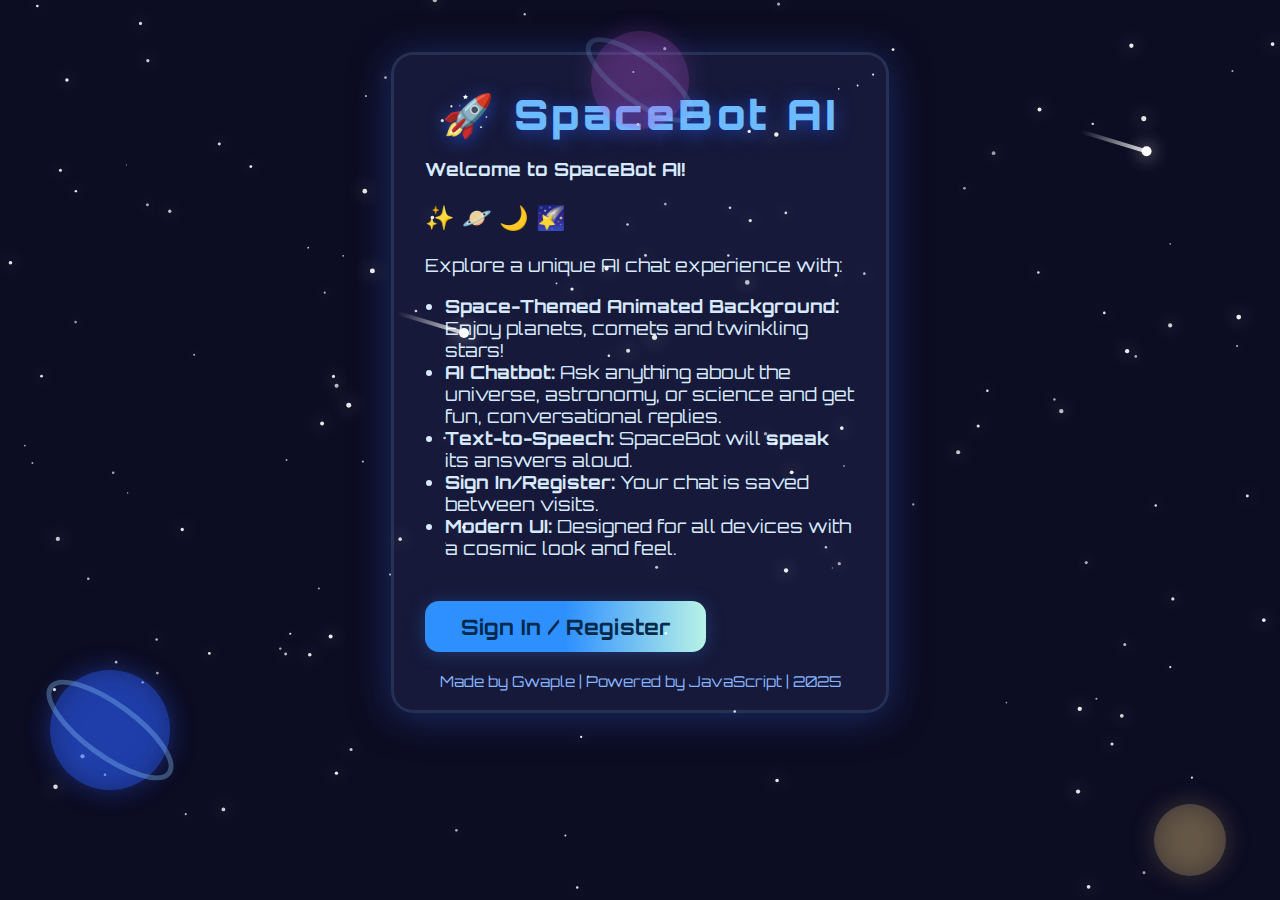
<file: index.html>
<!DOCTYPE html>
<html lang="en">
<head>
  <meta charset="UTF-8">
  <title>SpaceBot AI App</title>
  <meta name="viewport" content="width=device-width, initial-scale=1">
  <!-- Orbitron font for spacey feel -->
  <link href="https://fonts.googleapis.com/css2?family=Orbitron:wght@600;900&display=swap" rel="stylesheet">
  <link rel="stylesheet" href="style.css">
</head>
<body>
  <canvas id="spaceBg"></canvas>
  <!-- HOMEPAGE -->
  <div id="homePage" class="centered">
    <div class="homepage-box">
      <h1 class="space-title">🚀 SpaceBot AI</h1>
      <div class="space-desc">
        <p>
          <b>Welcome to SpaceBot AI!</b>
          <br><br>
          <span class="space-emoji">✨🪐🌙🌠</span><br>
          Explore a unique AI chat experience with:<br>
          <ul>
            <li><b>Space-Themed Animated Background:</b> Enjoy planets, comets and twinkling stars!</li>
            <li><b>AI Chatbot:</b> Ask anything about the universe, astronomy, or science and get fun, conversational replies.</li>
            <li><b>Text-to-Speech:</b> SpaceBot will <b>speak</b> its answers aloud.</li>
            <li><b>Sign In/Register:</b> Your chat is saved between visits.</li>
            <li><b>Modern UI:</b> Designed for all devices with a cosmic look and feel.</li>
          </ul>
        </p>
        <button class="big-btn" onclick="goToLogin()">Sign In / Register</button>
      </div>
      <div class="home-footer">
        <span>Made by Gwaple | Powered by JavaScript | 2025</span>
      </div>
    </div>
  </div>
  <!-- AUTH AREA -->
  <div id="authArea" class="centered" style="display:none;">
    <div id="loginBox" class="box glow">
      <h2>Sign In</h2>
      <input id="loginUser" placeholder="Username"><br>
      <input id="loginPass" type="password" placeholder="Password"><br>
      <button onclick="login()">Sign In</button>
      <button onclick="showRegister()">Register</button>
      <button class="home-link" onclick="goHome()">Home</button>
      <div id="loginMsg"></div>
    </div>
    <div id="registerBox" class="box" style="display:none;">
      <h2>Register</h2>
      <input id="regUser" placeholder="Username"><br>
      <input id="regPass" type="password" placeholder="Password"><br>
      <button onclick="register()">Register</button>
      <button onclick="showLogin()">Back to Sign In</button>
      <button class="home-link" onclick="goHome()">Home</button>
      <div id="registerMsg"></div>
    </div>
  </div>
  <!-- AI APP -->
  <div id="aiApp" style="display:none;">
    <div class="topbar">
      <span id="welcome"></span>
      <div>
        <button onclick="goHome()" class="home-link">Home</button>
        <button onclick="logout()" class="logout-btn">Logout</button>
      </div>
    </div>
    <div class="aichat-box">
      <div class="ai-title">🪐 SpaceBot</div>
      <div id="chatWindow" class="chat-window"></div>
      <div class="chat-input-row">
        <input id="userInput" placeholder="Ask me anything about the universe..." onkeydown="if(event.key==='Enter'){sendMessage();}">
        <button onclick="sendMessage()" class="send-btn">➤</button>
      </div>
    </div>
  </div>
  <script src="space-ai-app.js"></script>
</body>
</html>
</file>
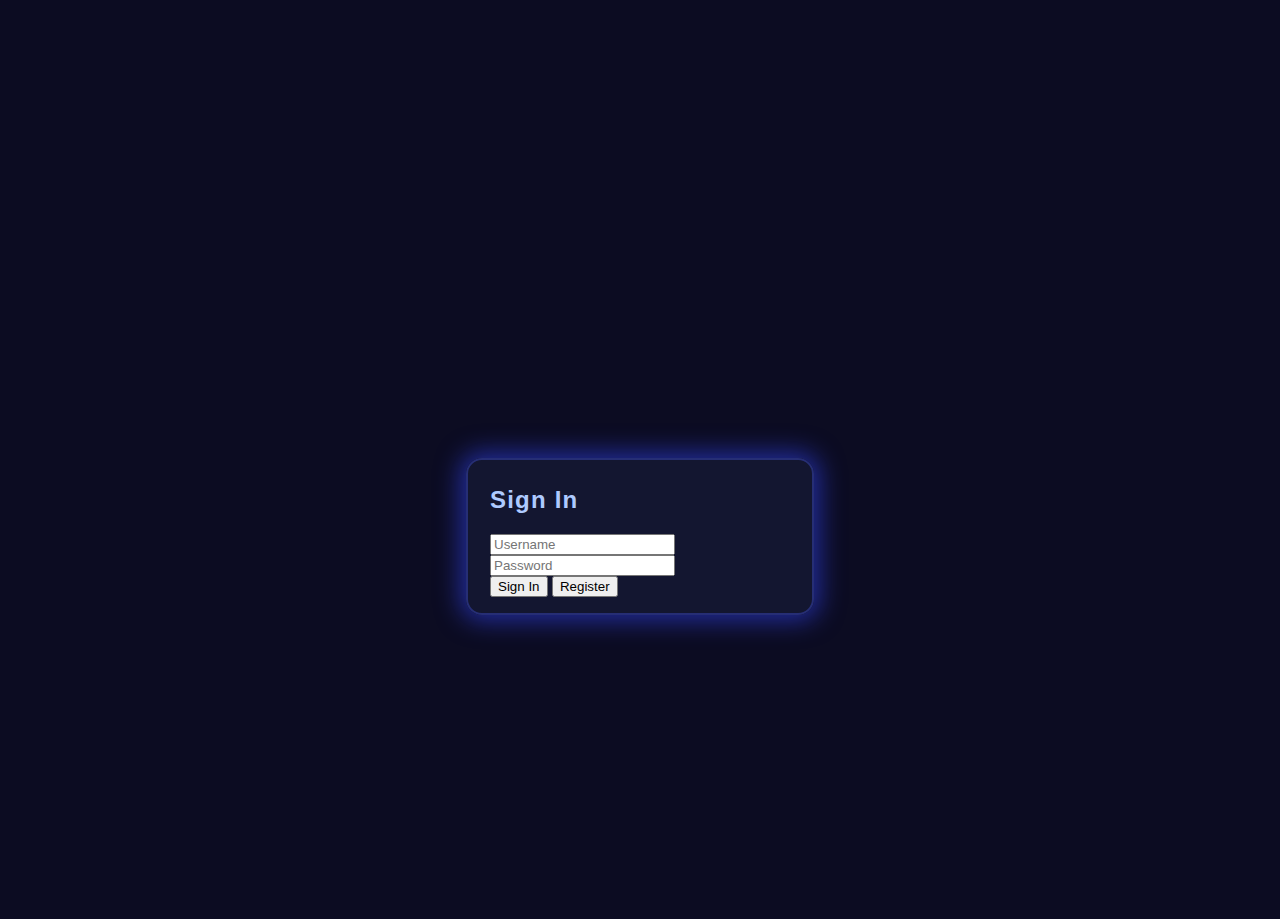
<file: index_Version49.html>
<!DOCTYPE html>
<html lang="en">
<head>
  <meta charset="UTF-8">
  <title>AI App Demo</title>
  <meta name="viewport" content="width=device-width, initial-scale=1">
  <link rel="stylesheet" href="style.css">
</head>
<body>
  <canvas id="bgAnim"></canvas>
  <div id="authArea" class="centered">
    <div id="loginBox" class="box glow">
      <h2>Sign In</h2>
      <input id="loginUser" placeholder="Username"><br>
      <input id="loginPass" type="password" placeholder="Password"><br>
      <button onclick="login()">Sign In</button>
      <button onclick="showRegister()">Register</button>
      <div id="loginMsg"></div>
    </div>
    <div id="registerBox" class="box" style="display:none;">
      <h2>Register</h2>
      <input id="regUser" placeholder="Username"><br>
      <input id="regPass" type="password" placeholder="Password"><br>
      <button onclick="register()">Register</button>
      <button onclick="showLogin()">Back to Sign In</button>
      <div id="registerMsg"></div>
    </div>
  </div>
  <div id="aiApp" style="display:none;">
    <div class="topbar">
      <span id="welcome"></span>
      <button onclick="logout()" class="logout-btn">Logout</button>
    </div>
    <div class="aichat-box">
      <div class="ai-title">🤖 AI Chat</div>
      <div id="chatWindow" class="chat-window"></div>
      <div class="chat-input-row">
        <input id="userInput" placeholder="Ask me anything..." onkeydown="if(event.key==='Enter'){sendMessage();}">
        <button onclick="sendMessage()" class="send-btn">➤</button>
      </div>
    </div>
  </div>
  <script src="ai-app.js"></script>
</body>
</html>
</file>
<file: style.css>
body {
  font-family: 'Orbitron', 'Segoe UI', Arial, sans-serif;
  margin: 0;
  min-height: 100vh;
  background: #0c0c22;
  overflow-x: hidden;
  transition: background 0.7s;
}
.centered {
  display: flex;
  justify-content: center;
  align-items: center;
  min-height: 85vh;
}
#spaceBg {
  position: fixed;
  left: 0; top: 0;
  width: 100vw; height: 100vh;
  z-index: 0;
  pointer-events: none;
  background: transparent;
}
.space-title {
  font-family: 'Orbitron', Arial, sans-serif;
  font-size: 2.6em;
  letter-spacing: 3.5px;
  color: #6cbaff;
  text-shadow: 0 3px 18px #2c5fff99;
  margin-bottom: 6px;
  text-align: center;
  font-weight: 900;
  margin-top: 0;
}
.homepage-box {
  background: rgba(24,27,60,0.92);
  border-radius: 22px;
  box-shadow: 0 4px 38px #213579cc, 0 0 0 3px #7ed0ff22 inset;
  padding: 36px 34px 22px 34px;
  min-width: 320px;
  max-width: 430px;
  color: #d8eaff;
  animation: popinbox 0.7s;
}
.space-desc {
  margin: 16px 0 8px 0;
  font-size: 1.14em;
  text-align: left;
}
.space-emoji {
  font-size: 1.3em;
  letter-spacing: 0.3em;
  margin: 0;
  display: block;
}
.space-desc ul {
  margin: 13px 0 8px 20px;
  padding: 0;
  font-size: 1em;
}
.big-btn {
  background: linear-gradient(90deg, #2e90ff 50%, #b8f2e6 100%);
  border: none;
  border-radius: 14px;
  color: #02284a;
  font-family: 'Orbitron', Arial, sans-serif;
  font-size: 1.17em;
  font-weight: 700;
  padding: 12px 36px;
  margin: 24px 0 0 0;
  cursor: pointer;
  box-shadow: 0 2px 18px #3b8fff44;
  transition: background .2s, box-shadow .2s, color .2s;
}
.big-btn:hover { background: #66e0ff; color:#02284a; box-shadow: 0 2px 24px #1eafff99; }
.home-footer {
  font-size: 0.93em;
  color: #87b5ff;
  text-align: center;
  margin-top: 20px;
}
.home-link {
  font-family: 'Orbitron', Arial, sans-serif;
  background: #232449;
  color: #8cc7ff;
  border: none;
  border-radius: 8px;
  font-size: 0.97em;
  padding: 6px 18px;
  margin: 0 8px 0 0;
  cursor: pointer;
  transition: background .15s;
}
.home-link:hover { background: #1b3250; color:#baf1ff; }
.box {
  background: rgba(20,24,50,0.93);
  border-radius: 16px;
  box-shadow: 0 2px 24px 0 #a8b4ff55, 0 0 0 2px #4e5fff25 inset;
  padding: 28px 24px 18px 24px;
  min-width: 300px;
  max-width: 340px;
  color: #e3e7ff;
  transition: box-shadow 0.3s;
  animation: popinbox 0.7s;
}
@keyframes popinbox { 0% { opacity:0; transform: scale(0.95);} 100% { opacity: 1; transform: scale(1);} }
.box.glow { box-shadow: 0 0 24px 6px #3547ff88, 0 0 0 2px #4e5fff55 inset; }
h2 { color: #aecaff; margin-top: 0; font-family: 'Orbitron', Arial, sans-serif; letter-spacing: 1.2px;}
.topbar {
  display: flex; justify-content: space-between; align-items: center;
  padding: 18px 24px 10px 24px; font-size: 1.1em;
  background: rgba(17,22,44,0.7);
  border-radius: 0 0 22px 22px;
  box-shadow: 0 2px 18px #1c275844;
  margin-bottom: 10px;
  color: #b6c9ff;
  font-family: 'Orbitron', Arial, sans-serif;
}
.logout-btn {
  background: #291e3b;
  color: #b0a1e5;
  border: 1px solid #523d7d;
  border-radius: 7px;
  padding: 8px 18px;
  font-size: 1em;
  cursor: pointer;
  margin-left: 8px;
}
.aichat-box {
  max-width: 410px;
  margin: 28px auto 0 auto;
  background: rgba(30,28,53,0.93);
  border-radius: 18px;
  box-shadow: 0 2px 24px #232c7a88;
  padding: 26px 20px 18px 20px;
  position: relative;
  z-index: 2;
  animation: popinbox 0.7s;
  color: #e3e7ff;
}
.ai-title {
  text-align: center;
  font-size: 1.28em;
  font-weight: bold;
  color: #87b5ff;
  margin-bottom: 10px;
  letter-spacing: 1.7px;
  text-shadow: 0 2px 8px #0071ff66;
  font-family: 'Orbitron', Arial, sans-serif;
}
.chat-window {
  height: 300px;
  background: #171b2e;
  border-radius: 10px;
  overflow-y: auto;
  padding: 12px 10px;
  margin-bottom: 10px;
  box-shadow: 0 1px 8px #262e5055;
  font-size: 1.08em;
  color: #c0e8ff;
  font-family: 'Segoe UI', Arial, sans-serif; /* readable for chat */
}
.msg {
  display: flex;
  align-items: flex-start;
  margin-bottom: 10px;
  opacity: 0;
  animation: fadeinmsg 0.5s forwards;
}
@keyframes fadeinmsg {0%{opacity:0;}100%{opacity:1;}}
.msg.user .bubble { background: #3e4872; color: #e3e7ff; align-self: flex-end; }
.msg.ai .bubble { background: #1e2a40; color: #b0f3ff; align-self: flex-start; border-left: 3px solid #3b8fff; }
.bubble {
  padding: 8px 14px;
  border-radius: 17px;
  margin: 0 0 0 7px;
  min-width: 30px;
  max-width: 80%;
  box-shadow: 0 1px 6px #142c5f88;
  font-size: 1em;
  word-break: break-word;
  transition: background .3s;
}
.msg.user { justify-content: flex-end; }
.chat-input-row {
  display: flex; gap: 6px;
}
#userInput {
  flex: 1; border-radius: 13px; padding: 8px 11px; font-size: 1.07em;
  border: 1.5px solid #2e3a8d;
  background: #191c33;
  color: #e3e7ff;
  font-family: 'Segoe UI', Arial, sans-serif;
}
.send-btn {
  background: #2e90ff;
  color: white;
  border: none; border-radius: 13px;
  font-size: 1.36em;
  padding: 6px 14px;
  cursor: pointer;
  transition: background .15s;
  box-shadow: 0 1px 6px #183e8a66;
}
.send-btn:hover { background: #7eb8ff; color:#0c0c22;}
::-webkit-scrollbar { width: 10px; background: #191c33;}
::-webkit-scrollbar-thumb { background: #2e3a8d; border-radius: 7px; }
</file>
